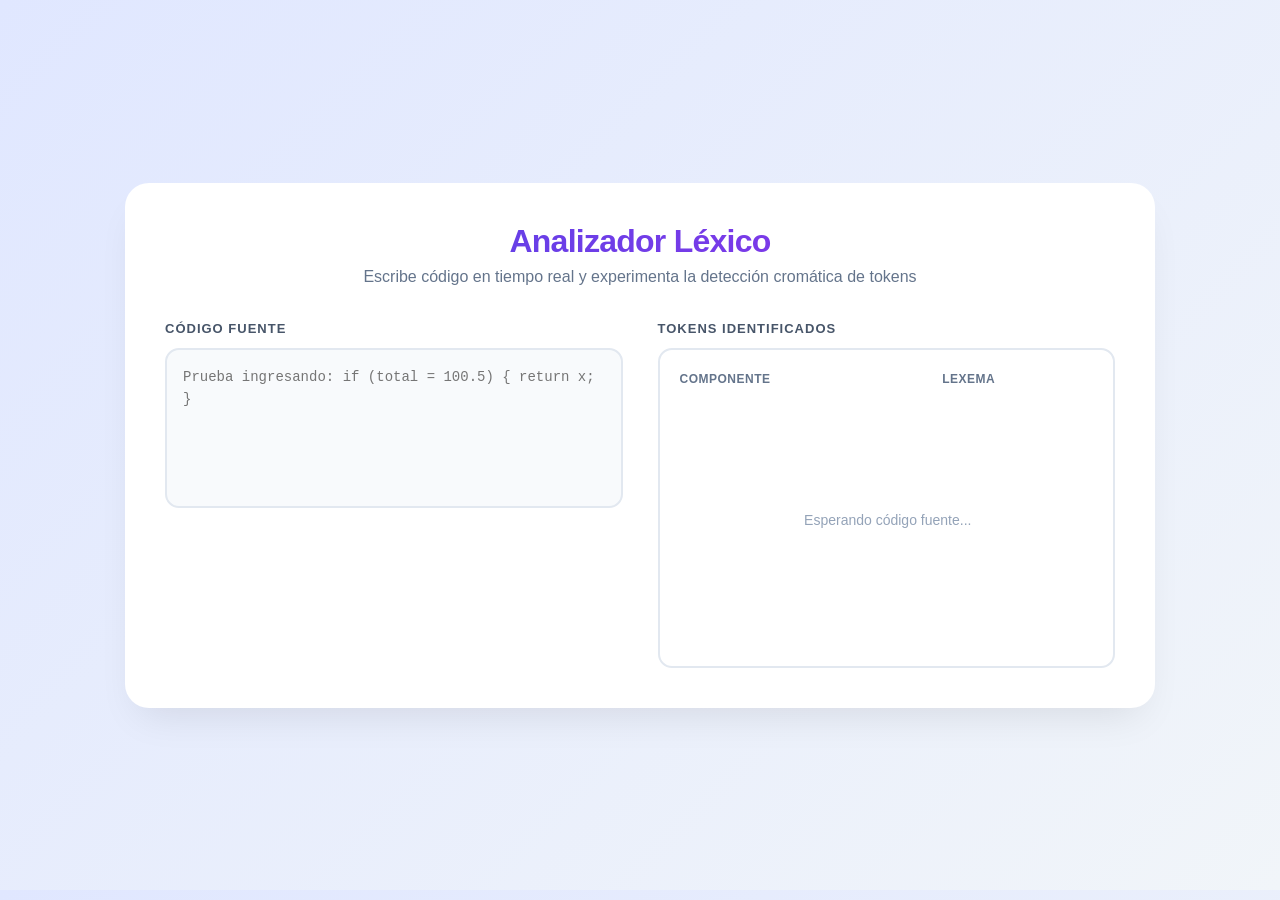
<file: Marco - Cristian/analizador/index.html>
<!DOCTYPE html>
<html lang="es">
<head>
    <meta charset="UTF-8">
    <meta name="viewport" content="width=device-width, initial-scale=1.0">
    <title>Analizador Léxico</title>
    <style>
        /* Paleta de colores vibrante y moderna */
        :root {
            --bg-gradient: linear-gradient(135deg, #e0e7ff 0%, #f1f5f9 100%);
            --card-bg: #ffffff;
            --primary: #0f172a;
            --accent: #4f46e5;
            --border: #e2e8f0;
            
            /* Colores temáticos por Token */
            --keyword-bg: #ffe4e6;     --keyword-color: #e11d48;     --keyword-border: #fca5a5;
            --number-bg: #e0f2fe;      --number-color: #0369a1;      --number-border: #7dd3fc;
            --identifier-bg: #dcfce7;  --identifier-color: #15803d;  --identifier-border: #86efac;
            --operator-bg: #f3e8ff;    --operator-color: #7e22ce;    --operator-border: #c084fc;
            --delimiter-bg: #fef3c7;   --delimiter-color: #b45309;   --delimiter-border: #fde047;
            --error-bg: #fee2e2;       --error-color: #b91c1c;       --error-border: #fca5a5;
        }

        body {
            font-family: 'SF Pro Display', -apple-system, BlinkMacSystemFont, 'Segoe UI', Roboto, sans-serif;
            background: var(--bg-gradient);
            color: #334155;
            margin: 0;
            padding: 40px 20px;
            display: flex;
            justify-content: center;
            align-items: center;
            min-height: 90vh;
        }

        .container {
            width: 100%;
            max-width: 950px;
            background: var(--card-bg);
            padding: 40px;
            border-radius: 24px;
            box-shadow: 0 20px 40px -15px rgba(0, 0, 0, 0.1);
        }

        h1 {
            color: var(--primary);
            text-align: center;
            margin: 0 0 8px 0;
            font-size: 32px;
            font-weight: 800;
            letter-spacing: -0.75px;
            background: linear-gradient(to right, #4f46e5, #9333ea);
            -webkit-background-clip: text;
            -webkit-text-fill-color: transparent;
        }

        .subtitle {
            text-align: center;
            color: #64748b;
            margin-bottom: 35px;
            font-size: 16px;
            font-weight: 500;
        }

        .grid {
            display: grid;
            grid-template-columns: 1fr 1fr;
            gap: 35px;
            align-items: start;
        }

        @media (max-width: 768px) {
            .grid { grid-template-columns: 1fr; gap: 20px; }
        }

        label {
            font-weight: 700;
            display: block;
            margin-bottom: 12px;
            color: #475569;
            font-size: 13px;
            text-transform: uppercase;
            letter-spacing: 1px;
        }

        /* Caja de código fuente compacta y pequeña */
        textarea {
            width: 100%;
            height: 160px;
            padding: 16px;
            border: 2px solid var(--border);
            border-radius: 14px;
            font-family: 'Fira Code', 'Courier New', monospace;
            font-size: 14px;
            line-height: 1.6;
            resize: none;
            box-sizing: border-box;
            outline: none;
            background-color: #f8fafc;
            transition: all 0.3s ease;
            color: #0f172a;
        }

        textarea:focus {
            border-color: var(--accent);
            background-color: #ffffff;
            box-shadow: 0 0 0 4px rgba(79, 70, 229, 0.15);
        }

        /* Caja de tokens identificados SIGNIFICATIVAMENTE MÁS GRANDE */
        .table-container {
            height: 320px; 
            overflow-y: auto;
            border: 2px solid var(--border);
            border-radius: 14px;
            background: #ffffff;
            box-sizing: border-box;
            padding: 6px;
        }

        table {
            width: 100%;
            border-collapse: separate;
            border-spacing: 0 6px;
        }

        th {
            padding: 10px 14px;
            text-align: left;
            font-size: 12px;
            background-color: #ffffff;
            color: #64748b;
            font-weight: 700;
            text-transform: uppercase;
            letter-spacing: 0.5px;
            position: sticky;
            top: 0;
            z-index: 10;
        }

        td {
            padding: 10px 14px;
            font-size: 14px;
            transition: all 0.2s ease;
        }

        /* Estilo interactivo de filas tipo tarjetas de colores */
        tr td:first-child { border-top-left-radius: 10px; border-bottom-left-radius: 10px; border-left: 3px solid transparent; }
        tr td:last-child { border-top-right-radius: 10px; border-bottom-right-radius: 10px; }

        .row-keyword { background: var(--keyword-bg); color: var(--keyword-color); }
        .row-keyword td:first-child { border-left-color: var(--keyword-color); }
        .row-keyword:hover { box-shadow: 0 4px 12px rgba(225, 29, 72, 0.15); }

        .row-number { background: var(--number-bg); color: var(--number-color); }
        .row-number td:first-child { border-left-color: var(--number-color); }
        .row-number:hover { box-shadow: 0 4px 12px rgba(3, 105, 161, 0.15); }

        .row-identifier { background: var(--identifier-bg); color: var(--identifier-color); }
        .row-identifier td:first-child { border-left-color: var(--identifier-color); }
        .row-identifier:hover { box-shadow: 0 4px 12px rgba(21, 128, 61, 0.15); }

        .row-operator { background: var(--operator-bg); color: var(--operator-color); }
        .row-operator td:first-child { border-left-color: var(--operator-color); }
        .row-operator:hover { box-shadow: 0 4px 12px rgba(126, 34, 206, 0.15); }

        .row-delimiter { background: var(--delimiter-bg); color: var(--delimiter-color); }
        .row-delimiter td:first-child { border-left-color: var(--delimiter-color); }
        .row-delimiter:hover { box-shadow: 0 4px 12px rgba(180, 83, 9, 0.15); }

        .row-error { background: var(--error-bg); color: var(--error-color); font-weight: 600; animation: shake 0.4s ease; }
        .row-error td:first-child { border-left-color: var(--error-color); }

        .badge-text {
            font-family: monospace;
            font-weight: 700;
            font-size: 12px;
            letter-spacing: 0.5px;
        }

        code {
            font-family: 'Fira Code', 'Courier New', monospace;
            font-weight: 600;
            background: rgba(255, 255, 255, 0.6);
            padding: 2px 8px;
            border-radius: 6px;
            font-size: 13.5px;
        }

        @keyframes shake {
            0%, 100% { transform: translateX(0); }
            25% { transform: translateX(-4px); }
            75% { transform: translateX(4px); }
        }

        /* Scrollbar track */
        .table-container::-webkit-scrollbar { width: 6px; }
        .table-container::-webkit-scrollbar-track { background: transparent; }
        .table-container::-webkit-scrollbar-thumb { background: #cbd5e1; border-radius: 10px; }
        .table-container::-webkit-scrollbar-thumb:hover { background: #94a3b8; }
    </style>
</head>
<body>

<div class="container">
    <h1>Analizador Léxico</h1>
    <div class="subtitle">Escribe código en tiempo real y experimenta la detección cromática de tokens</div>

    <div class="grid">
        <div>
            <label for="inputCodigo">Código Fuente</label>
            <textarea id="inputCodigo" placeholder="Prueba ingresando: if (total = 100.5) { return x; }"></textarea>
        </div>

        <div>
            <label>Tokens Identificados</label>
            <div class="table-container">
                <table>
                    <thead>
                        <tr>
                            <th>Componente</th>
                            <th>Lexema</th>
                        </tr>
                    </thead>
                    <tbody id="tablaTokens">
                        <tr>
                            <td colspan="2" style="text-align: center; color: #94a3b8; padding-top: 110px; font-weight: 500;">Esperando código fuente...</td>
                        </tr>
                    </tbody>
                </table>
            </div>
        </div>
    </div>
</div>

<script>
    const TOKEN_RULES = [
        { type: 'KEYWORD',    regex: /^(if|else|while|return)\b/ },
        { type: 'NUMBER',     regex: /^\d+(\.\d+)?/ },
        { type: 'IDENTIFIER', regex: /^[a-zA-Z_][a-zA-Z0-9_]*/ },
        { type: 'OPERATOR',   regex: /^[+\-*/=]/ },
        { type: 'DELIMITER',  regex: /^[(){};,]/ },
        { type: 'SKIP',       regex: /^[ \t\n\r]+/ },
        { type: 'MISMATCH',   regex: /^./ }
    ];

    const inputCodigo = document.getElementById('inputCodigo');
    const tablaTokens = document.getElementById('tablaTokens');

    inputCodigo.addEventListener('input', () => {
        let codigo = inputCodigo.value;
        
        if (codigo.trim() === "") {
            tablaTokens.innerHTML = `<tr><td colspan="2" style="text-align: center; color: #94a3b8; padding-top: 110px; font-weight: 500;">Esperando código fuente...</td></tr>`;
            return;
        }

        let htmlResultado = "";
        let posicion = 0;

        while (posicion < codigo.length) {
            let substringActual = codigo.substring(posicion);
            let coincidenciaEncontrada = false;

            for (const rule of TOKEN_RULES) {
                const match = substringActual.match(rule.regex);

                if (match) {
                    const valor = match[0];
                    posicion += valor.length;
                    coincidenciaEncontrada = true;

                    if (rule.type === 'SKIP') break;

                    if (rule.type === 'MISMATCH') {
                        htmlResultado += `<tr class="row-error">
                            <td><span class="badge-text">❌ ERROR</span></td>
                            <td>Carácter inválido: '${valor}'</td>
                        </tr>`;
                    } else {
                        const rowClass = `row-${rule.type.toLowerCase()}`;
                        htmlResultado += `<tr class="${rowClass}">
                            <td><span class="badge-text">${rule.type}</span></td>
                            <td><code>${escaparHTML(valor)}</code></td>
                        </tr>`;
                    }
                    break;
                }
            }
        }

        tablaTokens.innerHTML = htmlResultado;
    });

    function escaparHTML(string) {
        return string.replace(/&/g, "&amp;").replace(/</g, "&lt;").replace(/>/g, "&gt;");
    }
</script>

</body>
</html>
</file>
